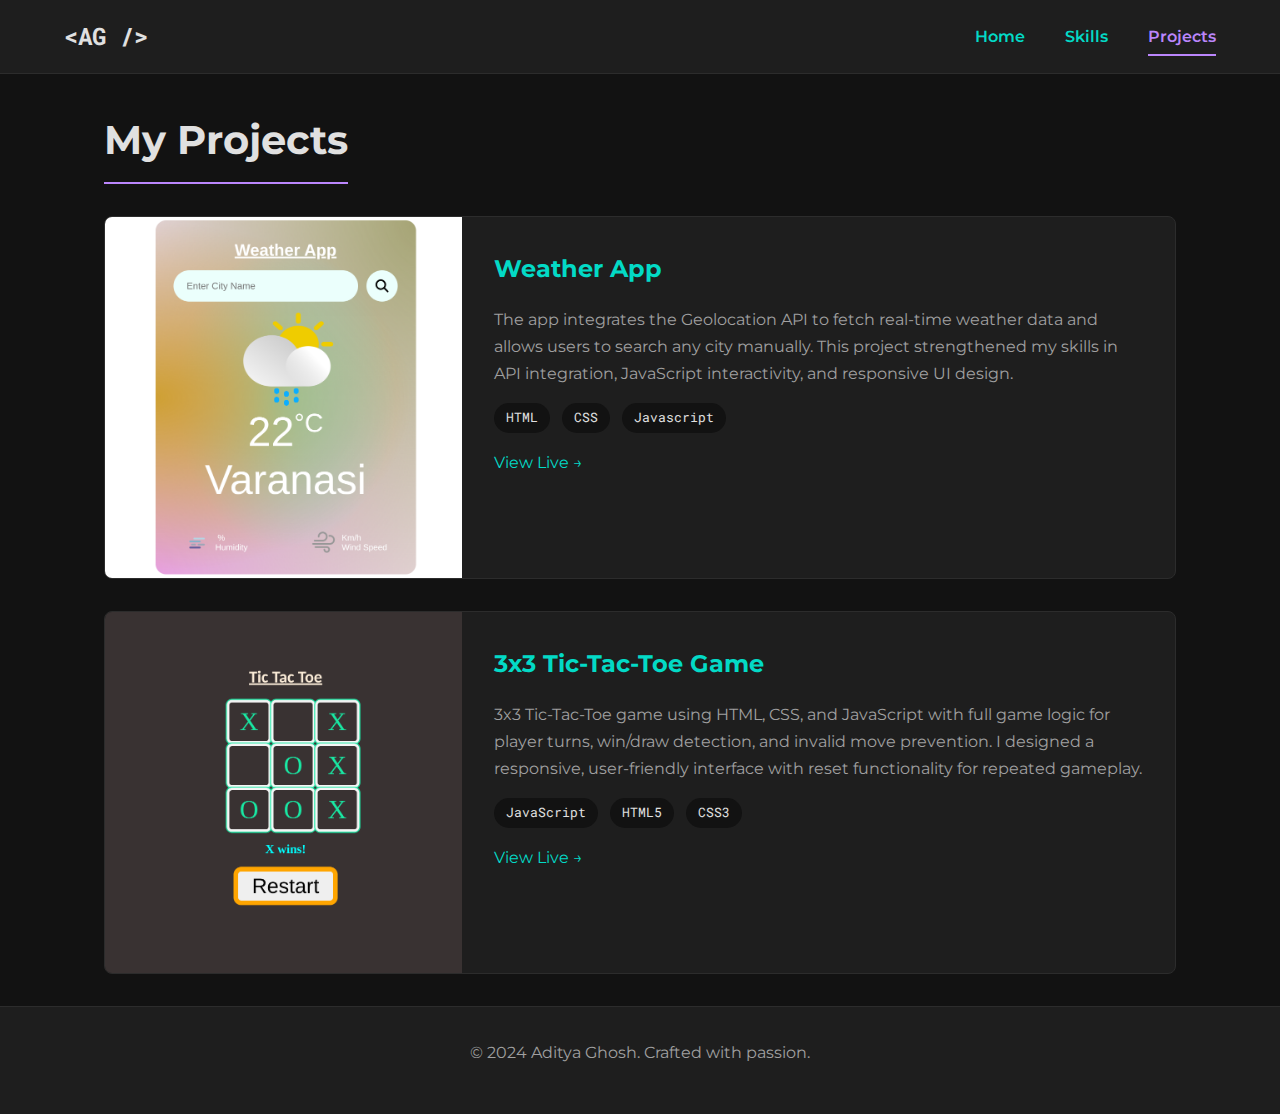
<file: projects.html>
<!DOCTYPE html>
<html lang="en">

<head>
    <meta charset="UTF-8">
    <meta name="viewport" content="width=device-width, initial-scale=1.0">
    <title>Projects</title>
    <!-- Link to the external stylesheet -->
    <link rel="stylesheet" href="style.css">
    <!-- Google Fonts -->
    <link rel="preconnect" href="https://fonts.googleapis.com">
    <link rel="preconnect" href="https://fonts.gstatic.com" crossorigin>
    <link
        href="https://fonts.googleapis.com/css2?family=Montserrat:wght@400;600;700&family=Roboto+Mono:wght@400;700&display=swap"
        rel="stylesheet">
</head>

<body>

    <!-- Header -->
    <header class="main-header">
        <nav class="main-nav">
            <a href="index.html" class="logo">&lt;AG /&gt;</a>
            <ul class="nav-links">
                <li><a href="index.html">Home</a></li>
                <li><a href="skills.html">Skills</a></li>
                <!-- The "active" class highlights the current page -->
                <li><a href="projects.html" class="active">Projects</a></li>
            </ul>
            <!-- Hamburger Menu Icon -->
            <div class="hamburger">
                <div class="line1"></div>
                <div class="line2"></div>
                <div class="line3"></div>
            </div>
        </nav>
    </header>

    <main>
        <!-- Projects Page Content -->
        <section id="projects">
            <div class="container">
                <h2>My Projects</h2>
                <div class="projects-grid">
                    <!-- Project 1 -->
                    <div class="project-card">
                        <div class="project-image">
                            <img src="image.png" alt="Weather-App">
                        </div>
                        <div class="project-info">
                            <h3>Weather App</h3>
                            <p>The app
                                integrates the Geolocation API to fetch real-time weather data and allows users to
                                search any city
                                manually. This project strengthened my skills in API integration, JavaScript
                                interactivity, and responsive
                                UI design.</p>
                            <div class="tags">
                                <span class="tag">HTML</span>
                                <span class="tag">CSS</span>
                                <span class="tag">Javascript</span>
                            </div>
                            <a href="https://aditya9600ghosh.github.io/WeatherApp/" target="_blank">View Live &rarr;</a>
                        </div>
                    </div>
                    <!-- Project 2 -->
                    <div class="project-card">
                        <div class="project-image">
                            <img src="game.png" alt="Tic-Tac-Toe">
                        </div>
                        <div class="project-info">
                            <h3>3x3 Tic-Tac-Toe Game</h3>
                            <p>3x3 Tic-Tac-Toe game using HTML, CSS, and JavaScript with full game logic for player
                                turns, win/draw detection, and invalid move prevention. I designed a responsive,
                                user-friendly interface
                                with reset functionality for repeated gameplay.</p>
                            <div class="tags">
                                <span class="tag">JavaScript</span>
                                <span class="tag">HTML5</span>
                                <span class="tag">CSS3</span>
                            </div>
                            <a href="https://aditya9600ghosh.github.io/TicTacToe_Game/" target="_blank">View Live
                                &rarr;</a>
                        </div>
                    </div>
                </div>
            </div>
        </section>
    </main>

    <!-- Footer -->
    <footer class="main-footer">
        <p>&copy; 2024 Aditya Ghosh. Crafted with passion.</p>
    </footer>

    <!-- Link to the JavaScript file -->
    <script src="script.js"></script>
</body>

</html>
</file>
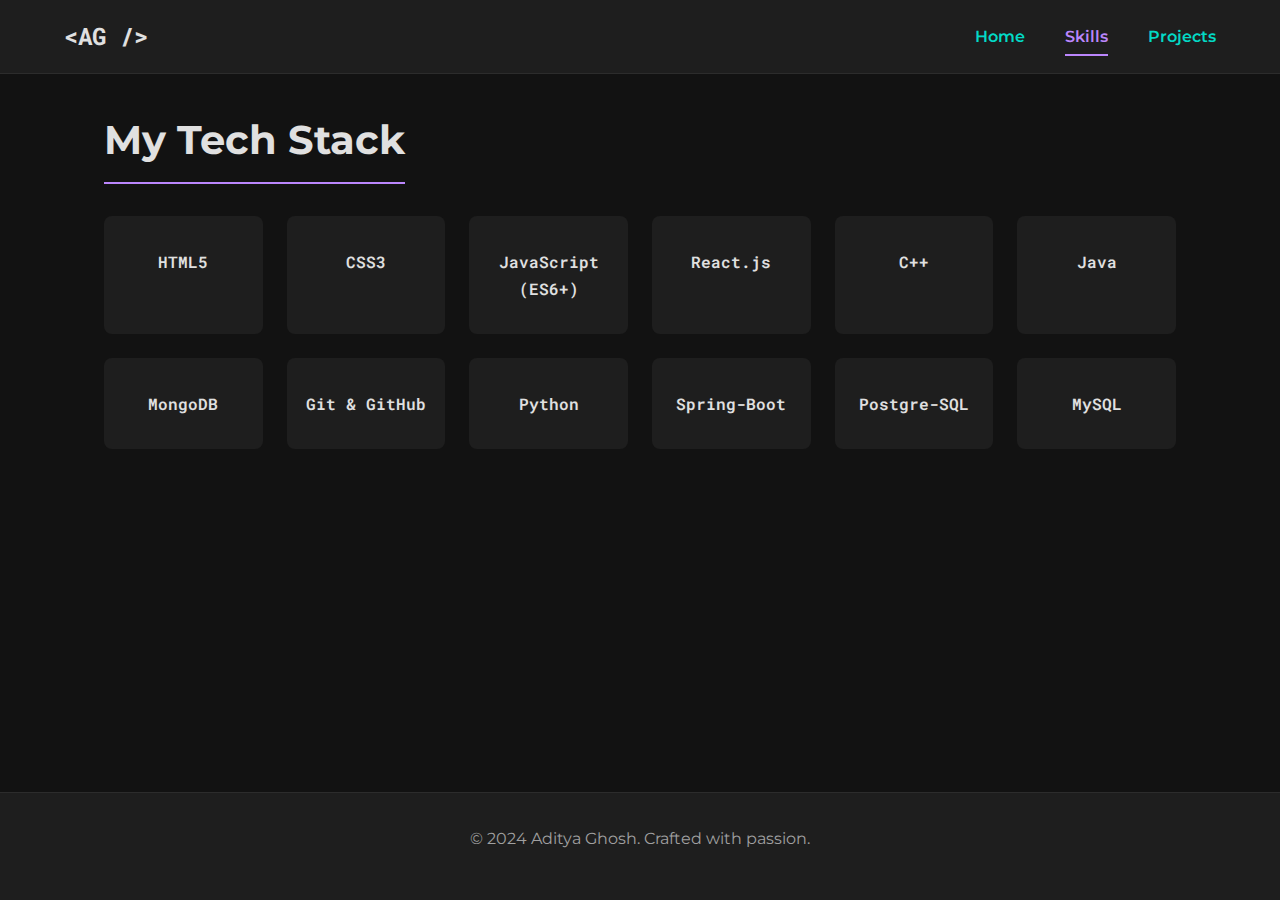
<file: skills.html>
<!DOCTYPE html>
<html lang="en">
<head>
    <meta charset="UTF-8">
    <meta name="viewport" content="width=device-width, initial-scale=1.0">
    <title>Skills</title>
    <!-- Link to the external stylesheet -->
    <link rel="stylesheet" href="style.css">
    <!-- Google Fonts -->
    <link rel="preconnect" href="https://fonts.googleapis.com">
    <link rel="preconnect" href="https://fonts.gstatic.com" crossorigin>
    <link href="https://fonts.googleapis.com/css2?family=Montserrat:wght@400;600;700&family=Roboto+Mono:wght@400;700&display=swap" rel="stylesheet">
</head>
<body>

    <!-- Header -->
    <header class="main-header">
        <nav class="main-nav">
            <a href="index.html" class="logo">&lt;AG /&gt;</a>
            <ul class="nav-links">
                <li><a href="index.html">Home</a></li>
                <!-- The "active" class highlights the current page -->
                <li><a href="skills.html" class="active">Skills</a></li>
                <li><a href="projects.html">Projects</a></li>
            </ul>
             <!-- Hamburger Menu Icon -->
            <div class="hamburger">
                <div class="line1"></div>
                <div class="line2"></div>
                <div class="line3"></div>
            </div>
        </nav>
    </header>

    <main>
        <!-- Skills Page Content -->
        <section id="skills">
            <div class="container">
                <h2>My Tech Stack</h2>
                <div class="skills-grid">
                    <div class="skill-card">HTML5</div>
                    <div class="skill-card">CSS3</div>
                    <div class="skill-card">JavaScript (ES6+)</div>
                    <div class="skill-card">React.js</div>
                    <div class="skill-card">C++</div>
                    <div class="skill-card">Java</div>
                    <div class="skill-card">MongoDB</div>
                    <div class="skill-card">Git & GitHub</div>
                    <div class="skill-card">Python</div>
                    <div class="skill-card">Spring-Boot</div>
                    <div class="skill-card">Postgre-SQL</div>
                    <div class="skill-card">MySQL</div>
                </div>
            </div>
        </section>
    </main>

    <!-- Footer -->
    <footer class="main-footer">
        <p>&copy; 2024 Aditya Ghosh. Crafted with passion.</p>
    </footer>

    <!-- Link to the JavaScript file -->
    <script src="script.js"></script>
</body>
</html>
</file>
<file: style.css>
/* CSS Variables for Dark Theme */
:root {
    --bg-dark: #121212;
    --surface-dark: #1e1e1e;
    --primary-color: #bb86fc;
    --primary-variant: #3700b3;
    --secondary-color: #03dac6;
    --text-primary: #e0e0e0;
    --text-secondary: #a0a0a0;
    --border-color: #2c2c2c;
    --container-padding: 5%;
    --border-radius: 8px;
}

/* General Reset and Body Styles */
* {
    margin: 0;
    padding: 0;
    box-sizing: border-box;
    scroll-behavior: smooth;
}

body {
    font-family: 'Montserrat', sans-serif;
    background-color: var(--bg-dark);
    color: var(--text-primary);
    line-height: 1.7;
    display: flex;
    flex-direction: column;
    min-height: 100vh;
}

main {
    flex-grow: 1;
    animation: fadeIn 0.5s ease-in-out;
}

@keyframes fadeIn {
    from { opacity: 0; transform: translateY(10px); }
    to { opacity: 1; transform: translateY(0); }
}

/* Utility Classes */
.container {
    max-width: 1200px;
    margin: 0 auto;
    padding: 2rem var(--container-padding);
}

h1, h2, h3 {
    font-family: 'Montserrat', sans-serif;
    font-weight: 700;
    color: var(--text-primary);
    margin-bottom: 1rem;
}

h1 { font-size: 3rem; }
h2 { font-size: 2.5rem; border-bottom: 2px solid var(--primary-color); display: inline-block; padding-bottom: 0.5rem; margin-bottom: 2rem; }
h3 { font-size: 1.5rem; color: var(--secondary-color); }

p {
    color: var(--text-secondary);
    margin-bottom: 1rem;
}

a {
    color: var(--secondary-color);
    text-decoration: none;
    transition: color 0.3s ease;
}
a:hover {
    color: var(--primary-color);
}

/* Header & Navigation */
.main-header {
    background-color: var(--surface-dark);
    border-bottom: 1px solid var(--border-color);
    position: sticky;
    top: 0;
    z-index: 1000;
}

.main-nav {
    display: flex;
    justify-content: space-between;
    align-items: center;
    padding: 1rem var(--container-padding);
}

.logo {
    font-family: 'Roboto Mono', monospace;
    font-size: 1.5rem;
    font-weight: 700;
    color: var(--text-primary);
    z-index: 10; /* Ensure logo is above mobile nav */
}

.nav-links {
    list-style: none;
    display: flex;
}

.nav-links li {
    margin-left: 2.5rem;
}

.nav-links a {
    font-weight: 600;
    font-size: 1rem;
    padding-bottom: 0.5rem;
    border-bottom: 2px solid transparent;
}

.nav-links a.active, .nav-links a:hover {
    color: var(--primary-color);
    border-bottom-color: var(--primary-color);
}

/* Hamburger Menu Icon */
.hamburger {
    display: none; /* Hidden on desktop */
    cursor: pointer;
    z-index: 10;
}

.hamburger div {
    width: 25px;
    height: 3px;
    background-color: var(--text-primary);
    margin: 5px;
    transition: all 0.3s ease;
}

/* Introduction Section */
.intro-grid {
    display: grid;
    grid-template-columns: 1fr 2fr;
    gap: 2rem;
    align-items: center;
}
.intro-image img {
    max-width: 250px;
    border-radius: 50%;
    border: 5px solid var(--surface-dark);
}
.intro-text .name {
    color: var(--primary-color);
}

/* Education Section */
.education-item {
    background-color: var(--surface-dark);
    padding: 1.5rem;
    border-radius: var(--border-radius);
    margin-bottom: 1rem;
    border-left: 4px solid var(--secondary-color);
}
.education-item h3 {
    margin-bottom: 0.5rem;
}
.education-item .date {
    font-family: 'Roboto Mono', monospace;
    color: var(--text-secondary);
    font-size: 0.9rem;
}

/* Skills Section */
.skills-grid {
    display: grid;
    grid-template-columns: repeat(auto-fit, minmax(150px, 1fr));
    gap: 1.5rem;
}
.skill-card {
    background-color: var(--surface-dark);
    padding: 2rem 1rem;
    border-radius: var(--border-radius);
    text-align: center;
    font-weight: 600;
    font-family: 'Roboto Mono', monospace;
    transition: transform 0.3s ease, box-shadow 0.3s ease;
}
.skill-card:hover {
    transform: translateY(-5px);
    box-shadow: 0 8px 15px rgba(0,0,0,0.2);
    color: var(--secondary-color);
}

/* Projects Section */
.projects-grid {
    display: grid;
    grid-template-columns: 1fr;
    gap: 2rem;
}
.project-card {
    background-color: var(--surface-dark);
    border-radius: var(--border-radius);
    overflow: hidden;
    display: grid;
    grid-template-columns: 1fr 2fr;
    border: 1px solid var(--border-color);
    transition: box-shadow 0.3s ease;
}
.project-card:hover {
     box-shadow: 0 10px 20px rgba(0,0,0,0.3);
}
.project-image img {
    width: 100%;
    height: 100%;
    object-fit: cover;
}
.project-info {
    padding: 2rem;
}
.project-info .tags {
    margin-bottom: 1rem;
}
.project-info .tag {
    display: inline-block;
    background-color: var(--bg-dark);
    padding: 0.25rem 0.75rem;
    border-radius: 15px;
    font-size: 0.8rem;
    font-family: 'Roboto Mono', monospace;
    margin-right: 0.5rem;
}

/* Footer */
.main-footer {
    text-align: center;
    padding: 2rem var(--container-padding);
    background-color: var(--surface-dark);
    border-top: 1px solid var(--border-color);
}

/* Responsive Design */
@media (max-width: 768px) {
    h1 { font-size: 2.5rem; }
    h2 { font-size: 2rem; }
    
    .nav-links {
        position: fixed;
        right: 0px;
        top: 0px;
        height: 100vh;
        background-color: var(--surface-dark);
        display: flex;
        flex-direction: column;
        align-items: center;
        justify-content: space-around;
        width: 60%;
        transform: translateX(100%);
        transition: transform 0.5s ease-in;
        padding: 4rem 0;
    }

    .nav-links.nav-active {
        transform: translateX(0%);
    }

    .nav-links li {
        margin-left: 0;
        opacity: 0;
    }

    .hamburger {
        display: block; /* Show on mobile */
    }
    
    /* Hamburger animation */
    .toggle .line1 {
        transform: rotate(-45deg) translate(-5px, 6px);
    }
    .toggle .line2 {
        opacity: 0;
    }
    .toggle .line3 {
        transform: rotate(45deg) translate(-5px, -6px);
    }

    /* Animate nav links fade in */
    @keyframes navLinkFade {
        from {
            opacity: 0;
            transform: translateX(50px);
        }
        to {
            opacity: 1;
            transform: translateX(0px);
        }
    }


    .intro-grid, .project-card {
        grid-template-columns: 1fr;
        text-align: center;
    }
    .intro-image {
        margin-bottom: 1rem;
    }
    .project-image img {
        max-height: 250px;
    }
}

/* --- NEW STYLES START HERE --- */

/* Button Style (reusable) */
.btn {
    display: inline-block;
    padding: 12px 28px;
    border-radius: var(--border-radius);
    background-color: var(--primary-color);
    color: var(--bg-dark);
    text-decoration: none;
    font-weight: 600;
    transition: background-color 0.3s ease, transform 0.2s ease;
    font-family: 'Montserrat', sans-serif;
    border: none;
    cursor: pointer;
}

.btn:hover {
    background-color: var(--secondary-color);
    transform: translateY(-2px);
}

/* Resume Section */
#resume {
    background-color: var(--surface-dark);
    padding-top: 2rem;
    padding-bottom: 2rem;
    margin-top: 2rem;
    border-radius: var(--border-radius);
}

.text-center {
    text-align: center;
}

/* Contact Section */
#contact {
    padding-top: 2rem;
}

.contact-grid {
    display: grid;
    grid-template-columns: repeat(auto-fit, minmax(250px, 1fr));
    gap: 2rem;
    margin-top: 2rem;
    text-align: center;
}

.contact-item {
    background-color: var(--surface-dark);
    padding: 2rem;
    border-radius: var(--border-radius);
}

.contact-item .icon {
    font-size: 2.5rem;
    display: block;
    margin-bottom: 1rem;
}

.contact-item h3 {
    margin-bottom: 0.5rem;
}
</file>
